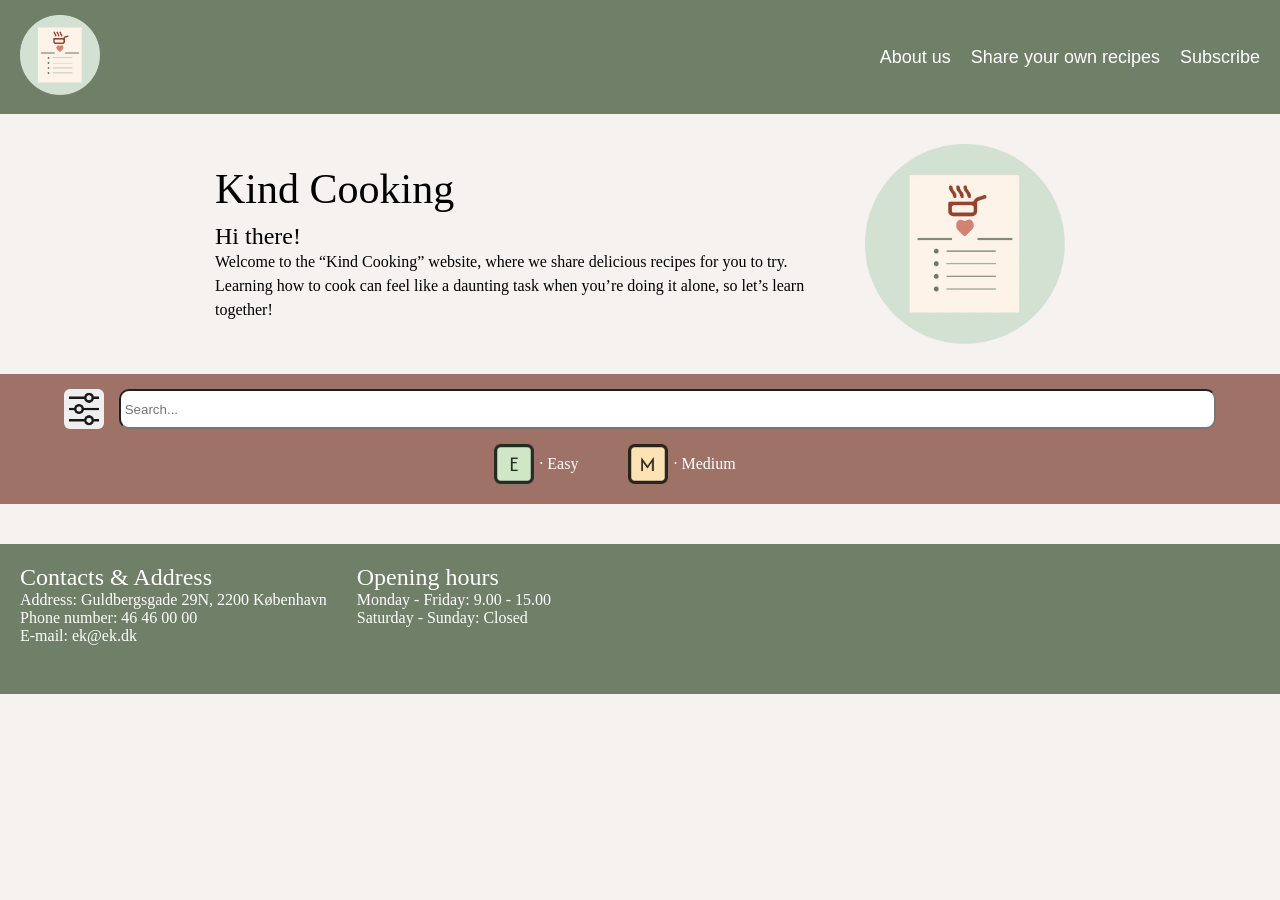
<file: index.html>
<!DOCTYPE html>
<html lang="da">

<head>
    <meta charset="UTF-8">
    <meta name="viewport" content="width=device-width, initial-scale=1.0">
    <title>Kind Cooking</title>
    <link rel="shortcut icon" href="billede/kindcookingfavicon2.ico" type="image/x-icon">
    <link rel="stylesheet" href="css/index.css">
    <link rel="stylesheet" href="css/general.css">
</head>

<body>

    <header>
        <div class="top_bar">
            <a href="index.html">
                <img src="logo_and_icons/Group 6.webp" alt="logo">
            </a>
        </div>

        <div class="burger" id="burger">☰</div>

        <nav id="nav-menu">
            <a href="about_us.html">About us</a>
            <a href="share_your_own_recipes.html">Share your own recipes</a>
            <a href="subscribe.html">Subscribe</a>
        </nav>
    </header>

    <div class="intro">
        <div class="intro-text">
            <h1>Kind Cooking</h1>
            <h2>Hi there!</h2>
            <p>
                Welcome to the “Kind Cooking” website, where we share delicious recipes
                for you to try. Learning how to cook can feel like a daunting task when
                you’re doing it alone, so let’s learn together!
            </p>
        </div>
        <div class="intro-image">
            <img src="logo_and_icons/Group 6.webp" alt="Intro Image">
        </div>
    </div>

    <div id="filters">
        <button id="filter-button"><img src="logo_and_icons/filter_logo.webp" alt="filter"></button>

        <div id="filter-dropdown">
            <div>
                <h4>Difficulty</h4>
                <div id="difficulty-filters"></div>
            </div>

            <div>
                <h4>Cuisine</h4>
                <div id="cuisine-filters"></div>
            </div>
        </div>
        <input type="search" id="searchbar" placeholder=" Search...">
    </div>
    <div class="icons_container">
        <img src="logo_and_icons/Group 11.webp" alt="easy">
        <p> · Easy</p>
        <img src="logo_and_icons/Group 12.webp" alt="medium">
        <p> · Medium</p>
    </div>


    <main id="recipes-container"></main>

    <footer>
        <div>
            <h2>Contacts & Address</h2>
            <p>Address: Guldbergsgade 29N, 2200 København</p>
            <p>Phone number: 46 46 00 00</p>
            <p>E-mail: ek@ek.dk</p>
        </div>
        <div>
            <h2>Opening hours</h2>
            <p>Monday - Friday: 9.00 - 15.00</p>
            <p>Saturday - Sunday: Closed</p>
        </div>

    </footer>
    <script src="js/index.js"></script>
</body>

</html>
</file>
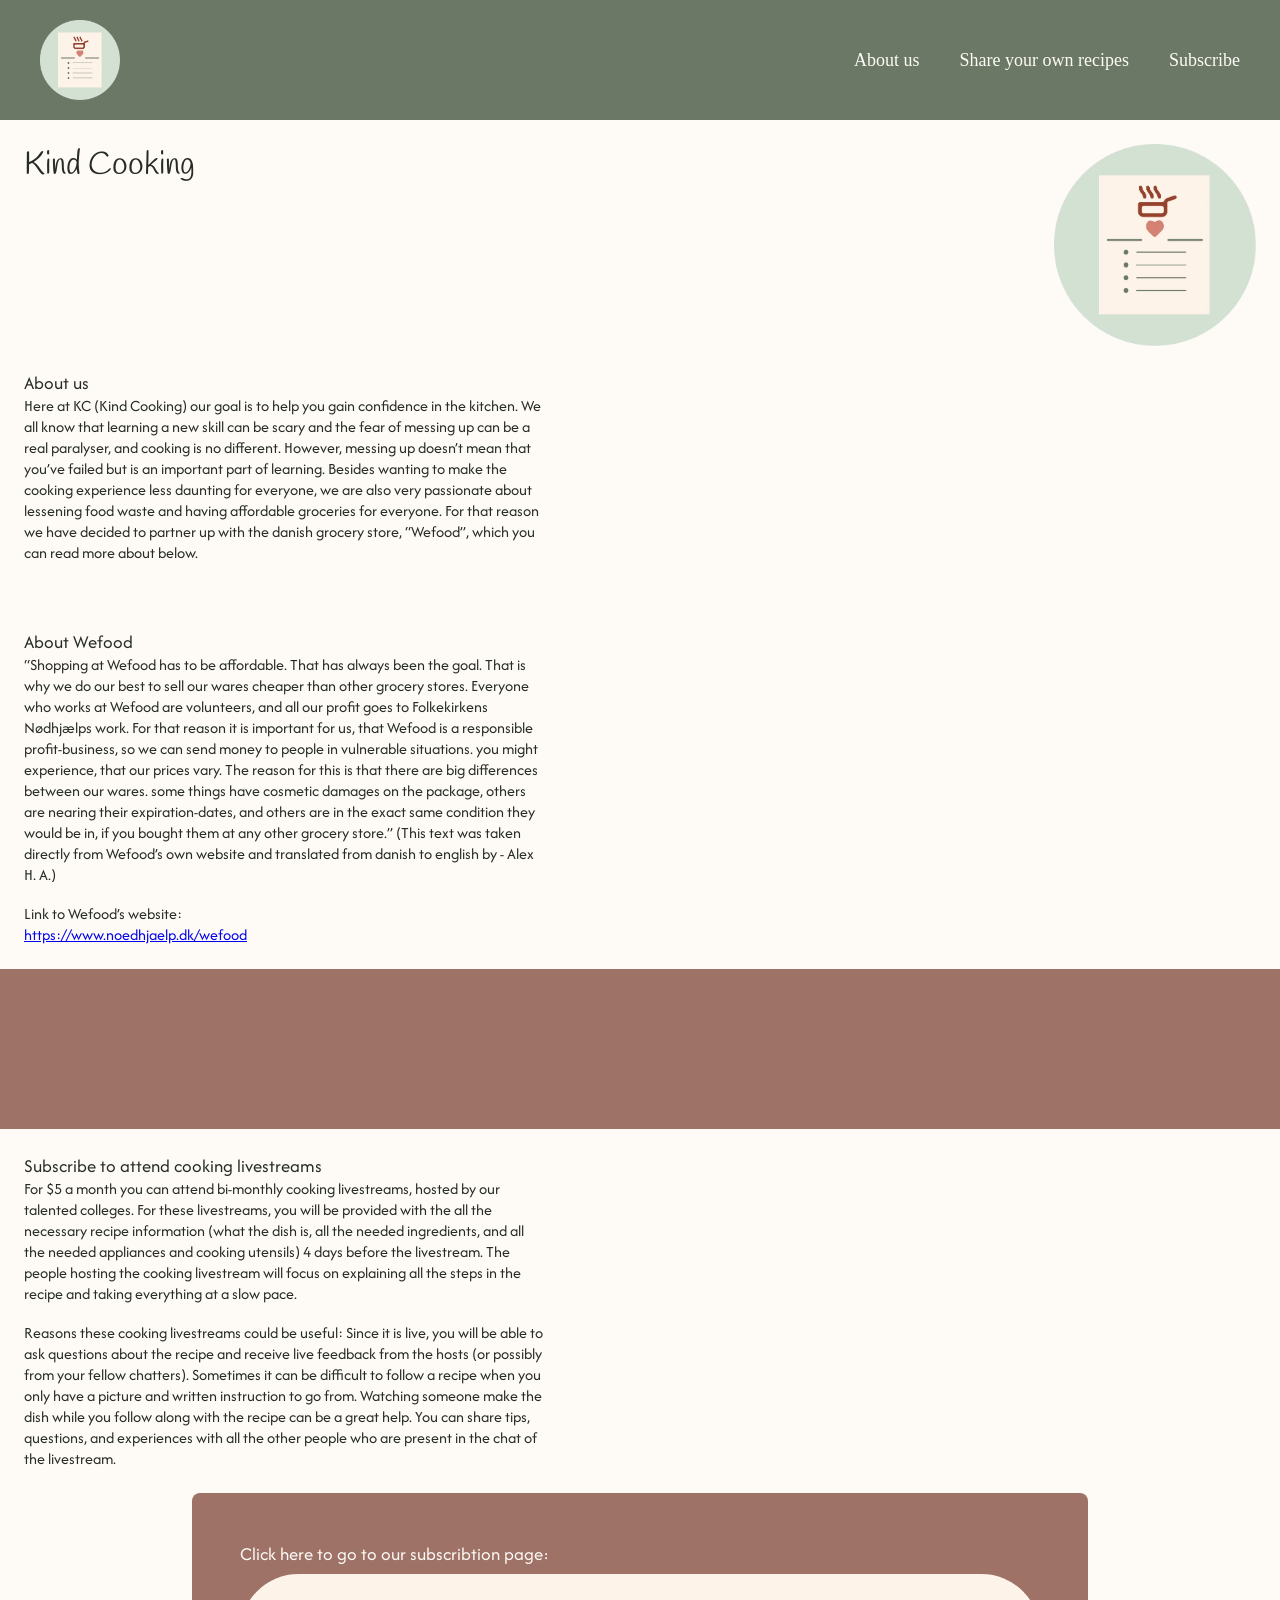
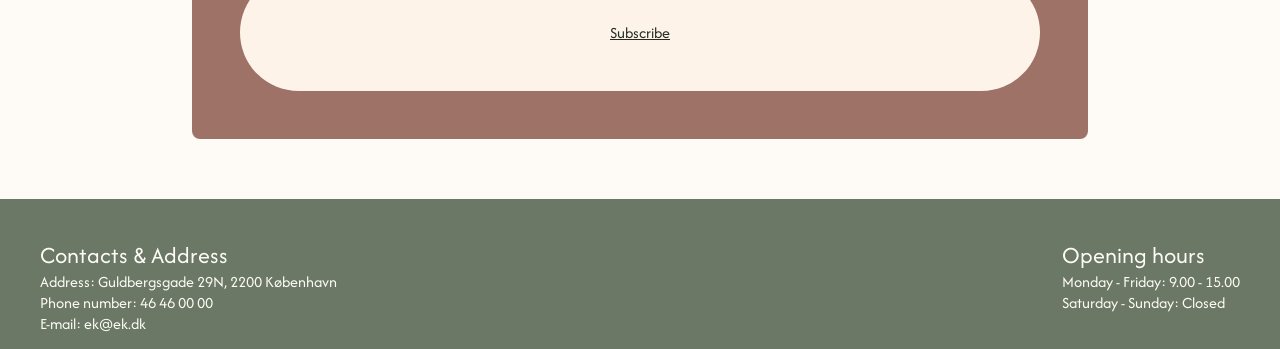
<file: about_us.html>
<!DOCTYPE html>
<html lang="en">

<head>
    <meta name="robots" content="noindex">
    <meta charset="UTF-8">
    <meta name="viewport" content="width=device-width, initial-scale=1.0">
    <link rel="stylesheet" href="css/general.css">
    <link rel="stylesheet" href="css/layout.css">
    <link rel="stylesheet" href="css/about_us_styling.css">
    <link rel="preconnect" href="https://fonts.googleapis.com">
    <link rel="preconnect" href="https://fonts.gstatic.com" crossorigin>
    <link href="https://fonts.googleapis.com/css2?family=Afacad:ital,wght@0,400..700;1,400..700&display=swap"
        rel="stylesheet">

    <link rel="preconnect" href="https://fonts.googleapis.com">
    <link rel="preconnect" href="https://fonts.gstatic.com" crossorigin>
    <link href="https://fonts.googleapis.com/css2?family=Handlee&display=swap" rel="stylesheet">
    <title>About us</title>
    <link rel="shortcut icon" href="billede/kindcookingfavicon2.ico" type="image/x-icon">
</head>

<body>
    <header>
        <div class="top_bar">
            <a href="index.html">
                <img src="logo_and_icons/Group 6.webp" alt="logo">
            </a>
        </div>

        <div class="burger" id="burger">☰</div>

        <nav id="nav-menu">
            <a href="about_us.html">About us</a>
            <a href="share_your_own_recipes.html">Share your own recipes</a>
            <a href="subscribe.html">Subscribe</a>
        </nav>
    </header>

    <main>
        <div class="title_logo">
            <h1 class="kind_cooking">Kind Cooking</h1>
            <img class="logo_img" src="logo_and_icons/Group 6.webp" alt="Kind Cooking's logo">
        </div>
        <div class="about_us_textbox">
            <h3>About us</h3>
            <p>Here at KC (Kind Cooking) our goal is to help you gain confidence in the kitchen. We all know that
                learning a new skill
                can be scary and the fear of messing up can be a real paralyser, and cooking is no different. However,
                messing up
                doesn’t mean that you’ve failed but is an important part of learning.
                Besides wanting to make the cooking experience less daunting for everyone, we are also very passionate
                about lessening
                food waste and having affordable groceries for everyone. For that reason we have decided to partner up
                with the danish
                grocery store, “Wefood”, which you can read more about below.</p>
        </div>
        <br>
        <div class="wefood_textbox">
            <h3>About Wefood</h3>
            <p>“Shopping at Wefood has to be affordable. That has always been the goal. That is why we do our best to
                sell our wares
                cheaper than other grocery stores. Everyone who works at Wefood are volunteers, and all our profit goes
                to Folkekirkens
                Nødhjælps work. For that reason it is important for us, that Wefood is a responsible profit-business, so
                we can send
                money to people in vulnerable situations.
                you might experience, that our prices vary. The reason for this is that there are big differences
                between our wares.
                some things have cosmetic damages on the package, others are nearing their expiration-dates, and others
                are in the exact
                same condition they would be in, if you bought them at any other grocery store.”
                (This text was taken directly from Wefood’s own website and translated from danish to english by - Alex
                H. A.)</p>
            <br>
            <p>Link to Wefood’s website:</p>
            <a class="wefood_link" href="https://www.noedhjaelp.dk/wefood">https://www.noedhjaelp.dk/wefood</a>
        </div>
        <div class="screenbreak_solid_color">

        </div>
        <div class="subscribtion_info_textbox">
            <h3>Subscribe to attend cooking livestreams</h3>
            <p>For $5 a month you can attend bi-monthly cooking livestreams, hosted by our talented colleges.
                For these livestreams, you will be provided with the all the necessary recipe information (what the dish
                is, all the
                needed ingredients, and all the needed appliances and cooking utensils) 4 days before the livestream.
                The people hosting
                the cooking livestream will focus on explaining all the steps in the recipe and taking everything at a
                slow pace.</p>
            <br>
            <p>Reasons these cooking livestreams could be useful: Since it is live, you will be able to ask questions
                about the recipe
                and receive live feedback from the hosts (or possibly from your fellow chatters). Sometimes it can be
                difficult to
                follow a recipe when you only have a picture and written instruction to go from. Watching someone make
                the dish while
                you follow along with the recipe can be a great help. You can share tips, questions, and experiences
                with all the other
                people who are present in the chat of the livestream.</p>
        </div>
        <div class="subscribtion_btn">
            <h3>Click here to go to our subscribtion page:</h3>
            <a class="sub_link_to_btn" href="subscribe.html">Subscribe</a>
        </div>
    </main>

    <footer>
        <div>
            <h2>Contacts & Address</h2>
            <p>Address: Guldbergsgade 29N, 2200 København</p>
            <p>Phone number: 46 46 00 00</p>
            <p>E-mail: ek@ek.dk</p>
        </div>
        <div>
            <h2>Opening hours</h2>
            <p>Monday - Friday: 9.00 - 15.00</p>
            <p>Saturday - Sunday: Closed</p>
        </div>

    </footer>
    <script src="js/index.js"></script>
</body>

</html>
</file>
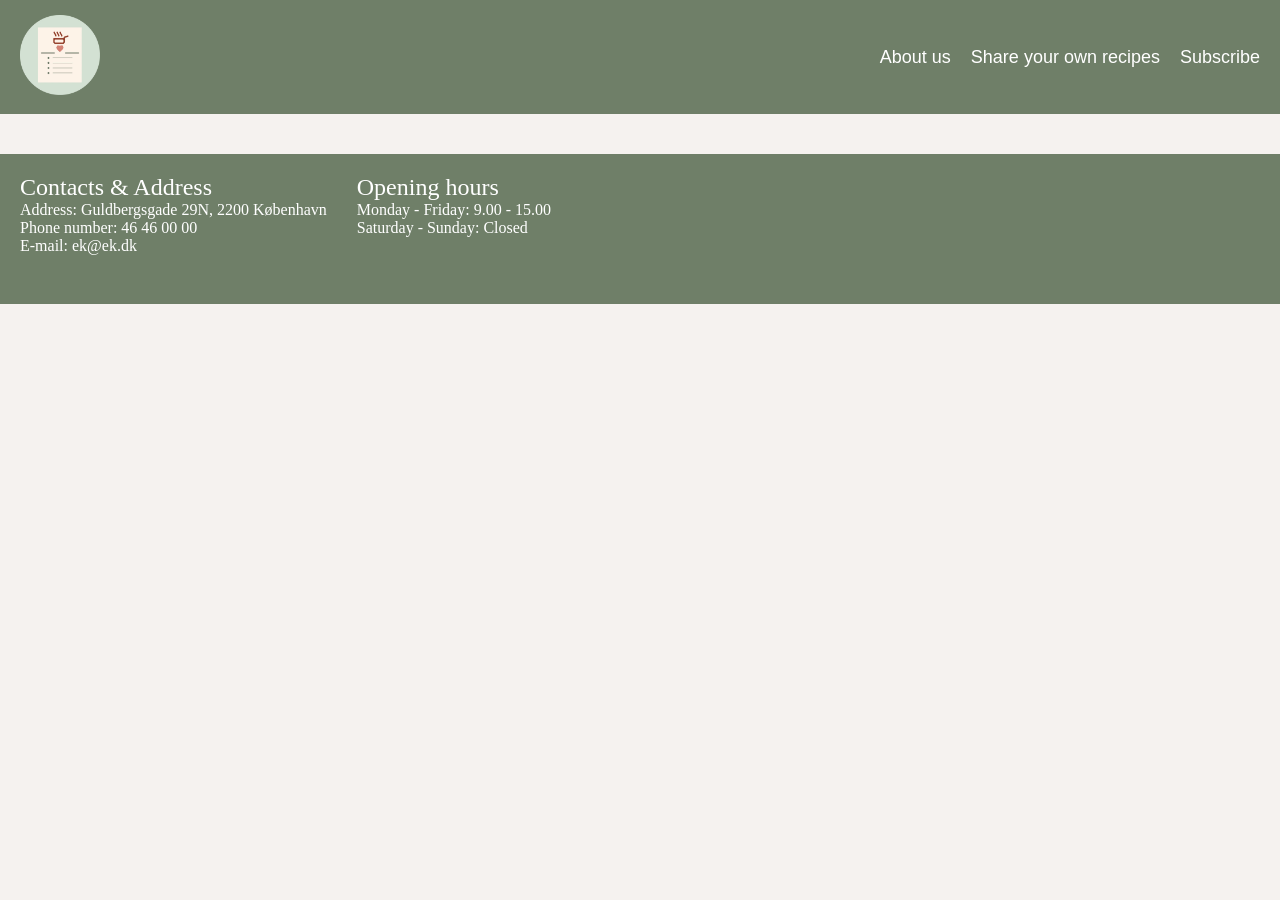
<file: recipe.html>
<!DOCTYPE html>
<html lang="da">

<head>
    <meta charset="UTF-8">
    <meta name="viewport" content="width=device-width, initial-scale=1.0">
    <title>Recipe</title>
    <link rel="stylesheet" href="css/specific_recipe.css">
    <link rel="stylesheet" href="css/general.css">

    <link rel="shortcut icon" href="billede/kindcookingfavicon2.ico" type="image/x-icon">
</head>

<body>
    <header>
        <div class="top_bar">
            <a href="index.html">
                <img src="logo_and_icons/Group 6.webp" alt="logo">
            </a>
        </div>

        <div class="burger" id="burger">☰</div>

        <nav id="nav-menu">
            <a href="about_us.html">About us</a>
            <a href="share_your_own_recipes.html">Share your own recipes</a>
            <a href="subscribe.html">Subscribe</a>
        </nav>
    </header>
    <main id="recipe-detail"></main>
    <footer>
        <div>
            <h2>Contacts & Address</h2>
            <p>Address: Guldbergsgade 29N, 2200 København</p>
            <p>Phone number: 46 46 00 00</p>
            <p>E-mail: ek@ek.dk</p>
        </div>
        <div>
            <h2>Opening hours</h2>
            <p>Monday - Friday: 9.00 - 15.00</p>
            <p>Saturday - Sunday: Closed</p>
        </div>

    </footer>
    <script src="js/recipe.js"></script>
</body>

</html>
</file>
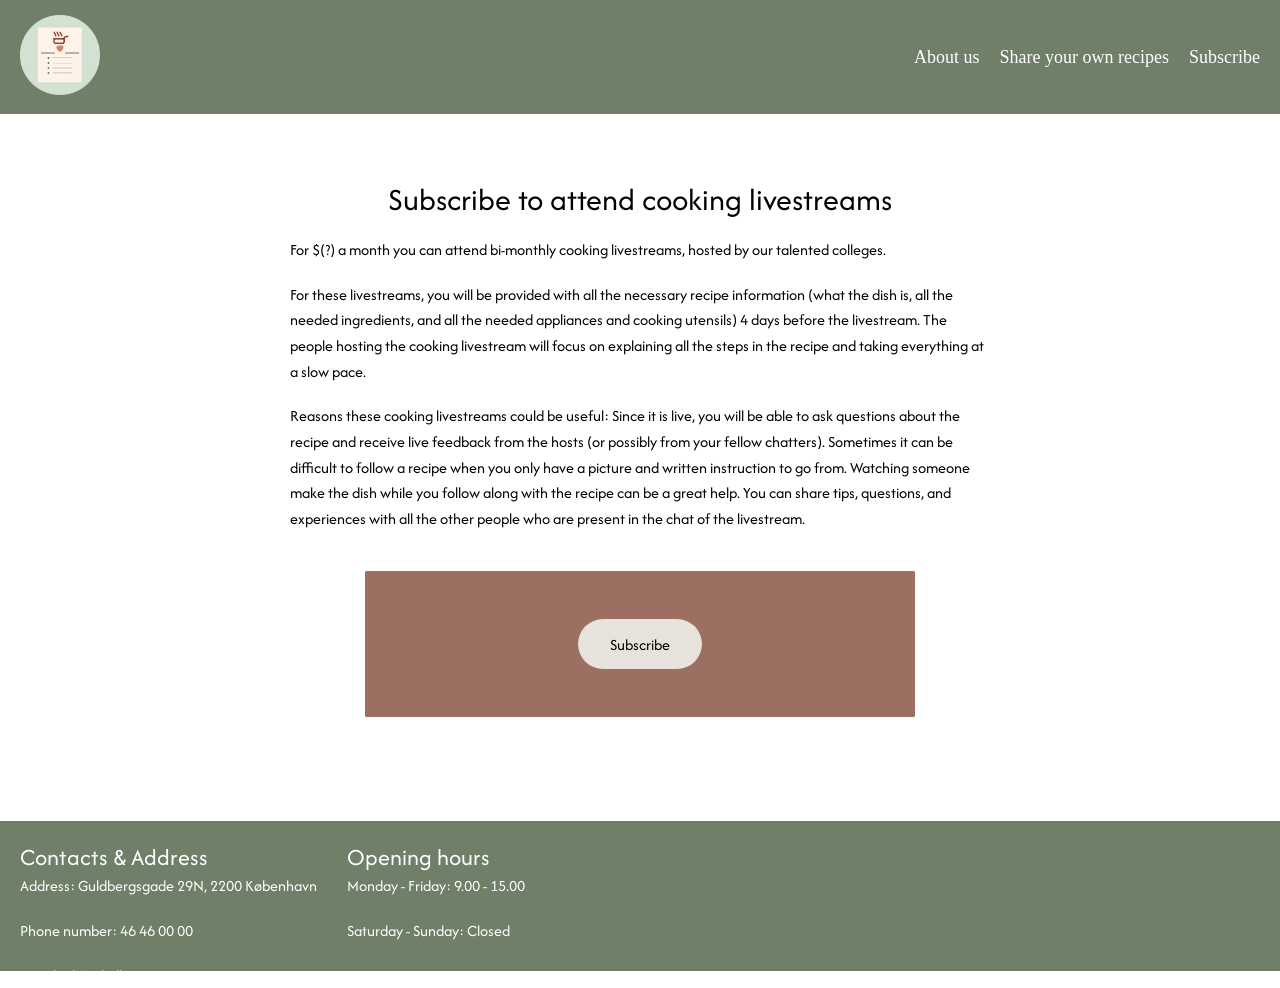
<file: subscribe.html>
<!DOCTYPE html>
<html lang="da">

<head>
    <meta charset="UTF-8">
    <meta name="viewport" content="width=device-width, initial-scale=1.0">
    <link rel="shortcut icon" href="billede/kindcookingfavicon2.ico" type="image/x-icon">
    <title>Subscribe</title>

    <link rel="preconnect" href="https://fonts.googleapis.com">
    <link rel="preconnect" href="https://fonts.gstatic.com" crossorigin>
    <link href="https://fonts.googleapis.com/css2?family=Afacad:ital,wght@0,400..700;1,400..700&display=swap"
        rel="stylesheet">

    <link rel="preconnect" href="https://fonts.googleapis.com">
    <link rel="preconnect" href="https://fonts.gstatic.com" crossorigin>
    <link href="https://fonts.googleapis.com/css2?family=Handlee&display=swap" rel="stylesheet">

    <link rel="stylesheet" href="css/sub.css">
    <link rel="stylesheet" href="css/general.css">
</head>

<body>
    <header>
        <div class="top_bar">
            <a href="index.html">
                <img src="logo_and_icons/Group 6.webp" alt="logo">
            </a>
        </div>

        <div class="burger" id="burger">☰</div>

        <nav id="nav-menu">
            <a href="about_us.html">About us</a>
            <a href="share_your_own_recipes.html">Share your own recipes</a>
            <a href="subscribe.html">Subscribe</a>
        </nav>
    </header>

    <section class="flex">

        <section class="wrapper">

            <div class="text">
                <h1>Subscribe to attend cooking livestreams</h1>

                <p>
                    For $(?) a month you can attend bi-monthly cooking livestreams, hosted by our talented colleges.
                </p>

                <p>
                    For these livestreams, you will be provided with all the necessary recipe information (what the dish
                    is,
                    all the needed ingredients, and all the needed appliances and cooking utensils) 4 days before the
                    livestream. The people hosting the cooking livestream will focus on explaining all the steps in the
                    recipe and taking everything at a slow pace.
                </p>

                <p>
                    Reasons these cooking livestreams could be useful: Since it is live, you will be able to ask
                    questions
                    about the recipe and receive live feedback from the hosts (or possibly from your fellow chatters).
                    Sometimes it can be difficult to follow a recipe when you only have a picture and written
                    instruction to
                    go from. Watching someone make the dish while you follow along with the recipe can be a great help.
                    You
                    can share tips, questions, and experiences with all the other people who are present in the chat of
                    the
                    livestream.
                </p>
            </div>

            <div class="cta">
                <button>Subscribe</button>
            </div>

        </section>
    </section>
    <footer>
        <div>
            <h2>Contacts & Address</h2>
            <p>Address: Guldbergsgade 29N, 2200 København</p>
            <p>Phone number: 46 46 00 00</p>
            <p>E-mail: ek@ek.dk</p>
        </div>
        <div>
            <h2>Opening hours</h2>
            <p>Monday - Friday: 9.00 - 15.00</p>
            <p>Saturday - Sunday: Closed</p>
        </div>

    </footer>


</body>

</html>
</file>
<file: css/index.css>
body {
  font-family: sans-serif;
  margin: 0;
  background: #f5f2ef;
}

.intro {
  display: flex;
  justify-content: center;
  align-items: center;
  padding: 30px 20px;
  max-width: 100%;
  box-sizing: border-box;
  gap: 50px;
  font-family: "Handlee", cursive;
}

.intro-text {
  max-width: 600px;
}

.intro-text h1 {
  font-size: 42px;
  margin: 0;
  line-height: 1.1;
}

.intro-text h2 {
  font-size: 24px;
  margin: 10px 0 0 0;
  line-height: 1.2;
}

.intro-text p {
  line-height: 1.5;
}

.intro-image img {
  display: block;
  height: 200px;
  width: auto;
  object-fit: cover;
}

#filters {
  background: #9e7267;
  padding: 15px;
  position: relative;
  display: flex;
  justify-content: center;
  align-items: center;
  gap: 15px;
  padding-inline: 5vw;
}

#filter-button {
  color: white;
  border: none;
  border-radius: 6px;
  cursor: pointer;
}
#filter-button img {
  max-height: 40px;
  display: block;
}

#filter-dropdown {
  position: absolute;
  top: 60px;
  left: 15px;
  background: #fefbf6;
  padding: 15px;
  border-radius: 8px;
  display: none;
  z-index: 10;
}

#searchbar {
  border-radius: 10px;
  height: 40px;
  width: 100%;
}

.icons_container {
  background-color: #9e7267;
  display: flex;
  align-items: center;
  justify-content: center;
  width: 100%;
  padding-bottom: 20px;
}

.icons_container p {
  padding-left: 5px;
  margin-right: 50px;
  color: white;
  font-weight: 100;
}
.icons_container img {
  background-color: #9e7267;
  width: auto;
  height: 40px;
  gap: 10px;
}

#recipes-container {
  display: grid;
  grid-template-columns: repeat(2, 1fr);
  gap: 15px;
  padding: 20px;
  margin-inline: 2vw;
}

.card {
  background: #c97c6d;
  color: white;
  border-radius: 10px;
  overflow: hidden;
  cursor: pointer;
  transition: transform 0.2s;
}

.card:hover {
  transform: scale(1.03);
}

.card h3 {
  margin: 10px;
  font-size: 16px;
}

.card p {
  margin: 0 10px 10px;
  font-size: 14px;
}

.card-img {
  position: relative;
  width: 100%;
  height: 250px;
}

.recipe-img {
  width: 100%;
  height: 100%;
  object-fit: cover;
  display: block;
}

.difficulty-icon {
  position: absolute;
  bottom: 10px;
  left: 10px;
  width: 50px;
  height: auto;
  z-index: 5;
  padding: 5px;
}

@media (min-width: 900px) {
  #recipes-container {
    grid-template-columns: repeat(3, 1fr);
  }
}
</file>
<file: css/general.css>
* {
  margin: 0;
  padding: 0;
  box-sizing: border-box;
}

:root {
  --black: #000000;
  --white: #fefbf6;
  --brown: #9e7267;
  --red: #d38275;
  --green: #6a7865;
}

/**** FONT ****/

.afacad-<uniquifier > {
  font-family: "Afacad", sans-serif;
  font-optical-sizing: auto;
  font-weight: <weight>;
  font-style: normal;
}

.handlee-regular {
  font-family: "Handlee", cursive;
  font-weight: 400;
  font-style: normal;
}

h1,
h2,
h3,
h4,
p {
  font-family: Afacad;
  font-weight: 100;
}

header {
  background: #6f7f68;
  display: flex;
  align-items: center;
  justify-content: space-between;
  padding: 15px 20px;
  position: relative;
}

.top_bar img {
  height: 80px;
}

nav {
  display: flex;
  gap: 20px;
}

nav a {
  color: white;
  text-decoration: none;
  font-size: 18px;
}

.burger {
  display: none;
  font-size: 50px;
  color: white;
  cursor: pointer;
}

footer {
  background: #6f7f68;
  height: 150px;
  padding: 20px;
  color: white;
  display: flex;
  justify-content: left;
  gap: 30px;
}

@media (max-width: 768px) {
  .burger {
    display: block;
  }

  nav {
    position: absolute;
    top: 100px;
    left: 0;
    width: 100%;
    background: #6f7f68;
    flex-direction: column;
    align-items: center;
    gap: 15px;
    display: none;
    padding: 5px;
    padding-bottom: 18px;
  }

  nav.active {
    display: flex;
  }
  #nav-menu a {
    text-decoration: underline;
  }
}
</file>
<file: css/layout.css>
header {
  background: var(--green);
  color: var(--white);
  padding: 20px 40px;
  display: flex;
  justify-content: space-between;
}

nav a {
  color: var(--white);
  margin-left: 20px;
  text-decoration: none;
}

footer {
  background: var(--green);
  color: var(--white);
  padding: 40px;
  display: flex;
  justify-content: space-between;
  margin-top: 60px;
}

.container {
  max-width: 1200px;
  margin: auto;
}

.grid {
  display: grid;
  grid-template-columns: repeat(3, 1fr);
  gap: 25px;
  padding: 40px;
}
</file>
<file: css/about_us_styling.css>
img {
  width: 100%;
  height: auto;
  display: block;
}

.logo_img {
  width: 25%;
  display: grid;
  place-content: right;
  justify-self: end;
}

main {
  background-color: var(--white);
  color: #262c24;
}

.title_logo {
  display: grid;
  grid-template-columns: auto auto;
  margin: 1.5rem;
}

.about_us_textbox {
  margin: 1.5rem;
  max-width: 65ch;
}

.wefood_textbox {
  margin: 1.5rem;
  max-width: 65ch;
}

.subscribtion_info_textbox {
  margin: 1.5rem;
  max-width: 65ch;
}

.subscribtion_btn {
  margin-left: 15%;
  margin-right: 15%;
  background-color: var(--brown);
  color: var(--white);
  padding: min(3em, 6%);
  border-radius: 0.5rem;
}

.sub_link_to_btn {
  background-color: #fdf3e8;
  color: #262c24;
  display: grid;
  place-content: center;
  margin-top: 0.5rem;
  padding: min(3em, 6%);
  border-radius: 5rem;
  font-family: Afacad;
  font-weight: 100;
}

.screenbreak_solid_color {
  background-color: var(--brown);
  padding: 5rem;
  margin-top: 1.5rem;
  margin-bottom: 1.5rem;
}

.kind_cooking {
  font-family: "Handlee", cursive;
  font-weight: 400;
  font-style: normal;
}

.wefood_link {
  font-family: Afacad;
  font-weight: 100;
}

body {
  background-color: var(--white);
}
</file>
<file: css/specific_recipe.css>
body {
  font-family: sans-serif;
  margin: 0;
  background: #f5f2ef;
}

h1 {
  text-align: center;
  padding: 20px;
}

#recipe-detail img {
  width: 100%;
  height: 250px;
  object-fit: cover;
}

#recipe-detail {
  padding: 20px;
}

.recipe-content {
  display: flex;
  flex-direction: column;
  gap: 20px;
}

.section-title {
  background: #c97c6d;
  color: white;
  padding: 10px;
  border-radius: 5px;
  color: black;
}

.section-title p {
  background-color: #d9b2a9;
  padding: 5px;
  border-radius: 5px;
}

.ingredients ul {
  padding-left: 20px;
}

.instructions p {
  line-height: 1.6;
}

#recipe-detail > p {
  background: #d9b2a9;
  padding: 15px;
  border-radius: 8px;
}

@media (min-width: 900px) {
  .recipe-content {
    flex-direction: row;
  }

  .ingredients,
  .instructions {
    width: 50%;
  }
}
</file>
<file: css/sub.css>
* {
  margin: 0;
  padding: 0;
  box-sizing: border-box;
}

/* MOBILE FIRST */
.wrapper {
  padding: 2rem 1.2rem;
}

.flex {
  display: flex;
  justify-content: center;
  align-items: center;
}
.text {
  max-width: 520px;
}

h1 {
  font-size: 1.5rem;
  font-weight: 500;
  margin-bottom: 1rem;
  text-align: center;
}

p {
  font-size: 0.9rem;
  line-height: 1.6;
  margin-bottom: 1.2rem;
}

.cta {
  margin: 2.5rem auto;
  background-color: #9c6f62;
  display: flex;
  justify-content: center;
  border-radius: 1.5px;
  padding: 1rem 3rem;
  width: 550px !important;
}

.cta button {
  font-family: Afacad;
  font-weight: 100;
  background-color: #e7e2dc;
  border: none;
  padding: 0.9rem 2rem;
  border-radius: 40px;
  font-size: 1rem;
  cursor: pointer;
  width: auto !important;
}
/* DESKTOP */
@media (min-width: 900px) {
  .wrapper {
    padding: 4rem 6rem;
  }

  .text {
    max-width: 700px;
  }

  h1 {
    font-size: 2rem;
  }

  p {
    font-size: 1rem;
  }

  .cta {
    max-width: 700px;
    padding: 3rem;
  }
}
</file>
